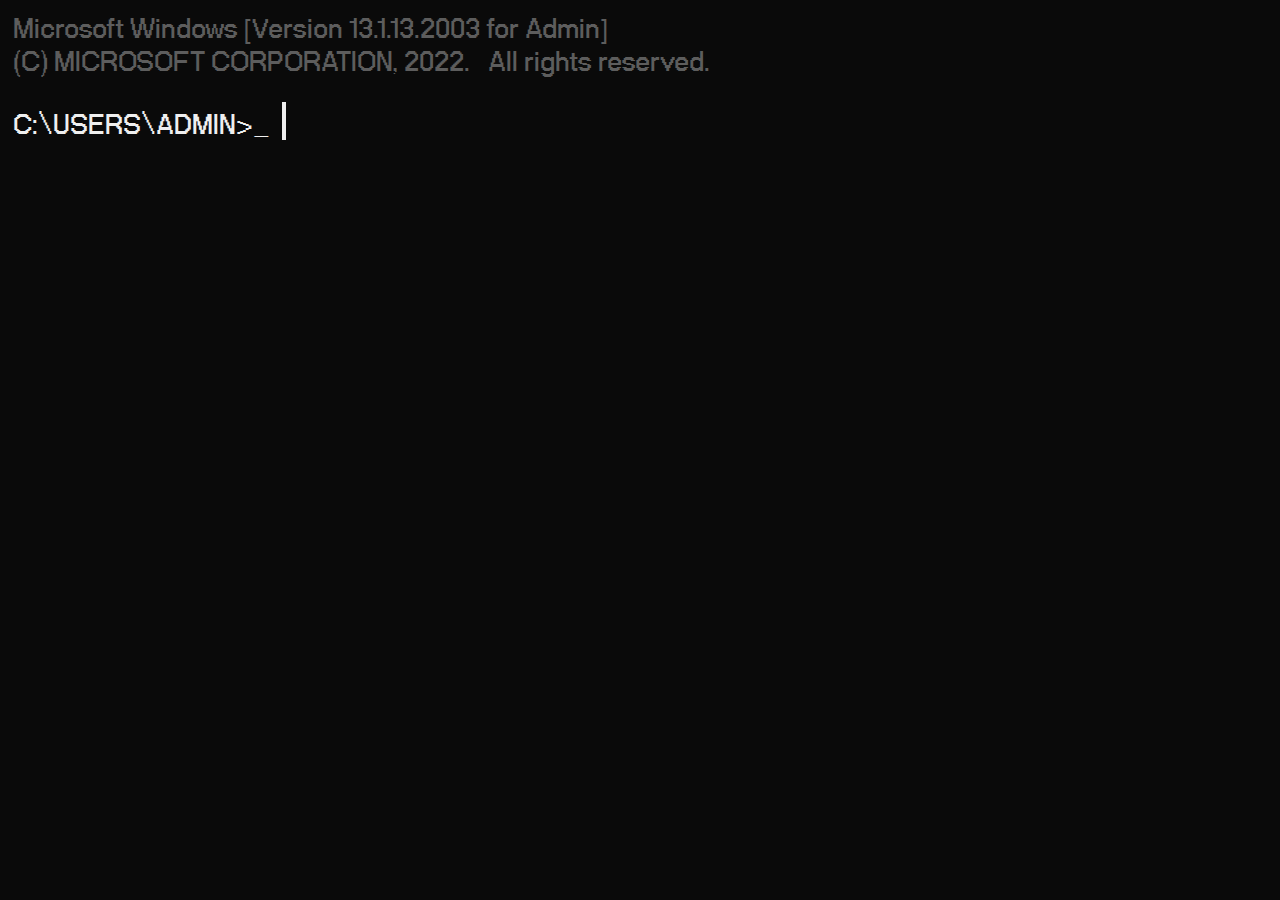
<file: index.html>
<!DOCTYPE html>
<html lang="en">
<head>
    <meta charset="UTF-8">
    <link rel="stylesheet" href="css/style.css">
    <link rel="stylesheet" href="css/responsive.css">
    <title>animated</title>
    <link rel="icon" type="image/x-icon" href="img/favicon.ico">
    <link rel="icon" type="image/svg+xml" href="img/favicon.svg">
    <meta http-equiv="X-UA-Compatible" content="IE=edge">
    <meta name="viewport" content="initial-scale=1.0, maximum-scale=1.0, user-scalable=no">
    <meta property="og:type" content="article">
    <meta property="og:url" content="{https://bozzhik.github.io/animated/index.html}">
    <meta property="og:title" content="animated">
    <meta property="og:description" content="animated poster of юзб.фарм">
    <meta property="og:image" content="img/index.jpg">
    <meta name="twitter:card" content="summary">
<body>
<div class="container">
    <div class="sistem-line">
        <h1 class="text-console">Microsoft Windows [Version 13.1.13.2003 for Admin]</h1>
        <h1 class="text-console">(C) MICROSOFT CORPORATION, 2022.&nbsp;&nbsp;&nbsp;All rights reserved.</h1>
        <h1 class="text">C:\USERS\ADMIN>_</h1><h1 class="text-hide">C:\USERS\ADMIN>_</h1>
    </div>
    <div class="login">
        <div class="window">
            <div class="space">
                <svg class="cross" viewBox="0 0 30 30" fill="none" xmlns="http://www.w3.org/2000/svg"><path class="cross-dye" fill-rule="evenodd" clip-rule="evenodd" d="M30.0001 0H24.0029V5.99725H30.0001V0ZM24.0023 5.99725H18.0051V11.9945H24.0023V5.99725ZM11.994 18.0054H5.99683V24.0027H11.994V18.0054ZM0 24.0027H5.9973V29.9999H0V24.0027ZM5.9973 5.99725L11.994 5.99725V11.9945H5.99683V5.99725L0 5.99725V0H5.9973V5.99725ZM17.9918 11.9945H11.9946V17.9917H17.9918V11.9945ZM18.0051 18.0054H24.0023V24.0027H18.0051V18.0054ZM30.0001 24.0027H24.0029V29.9999H30.0001V24.0027Z" fill="#131313"/></svg>
                <div class="form">
                <form action="admin.html">
                      <input type="text" id="name" name="user_name" placeholder="admin" autocomplete="off" required>
                      <div></div>
                      <input id="userPassword" type="password" autocomplete="off" required>
                      <div></div>
                      <button class="button-login" type="submit">Sign in</button>
                </form>
                </div>
            </div>
            <svg class="box" viewBox="0 0 497 400" fill="none" xmlns="http://www.w3.org/2000/svg"><rect width="497" height="400" fill="#ECEBEC"/><rect x="10" y="50" width="477" height="340" fill="#131313"/></svg>
        </div>
    </div>
</div>
</body>
</html>
</file>
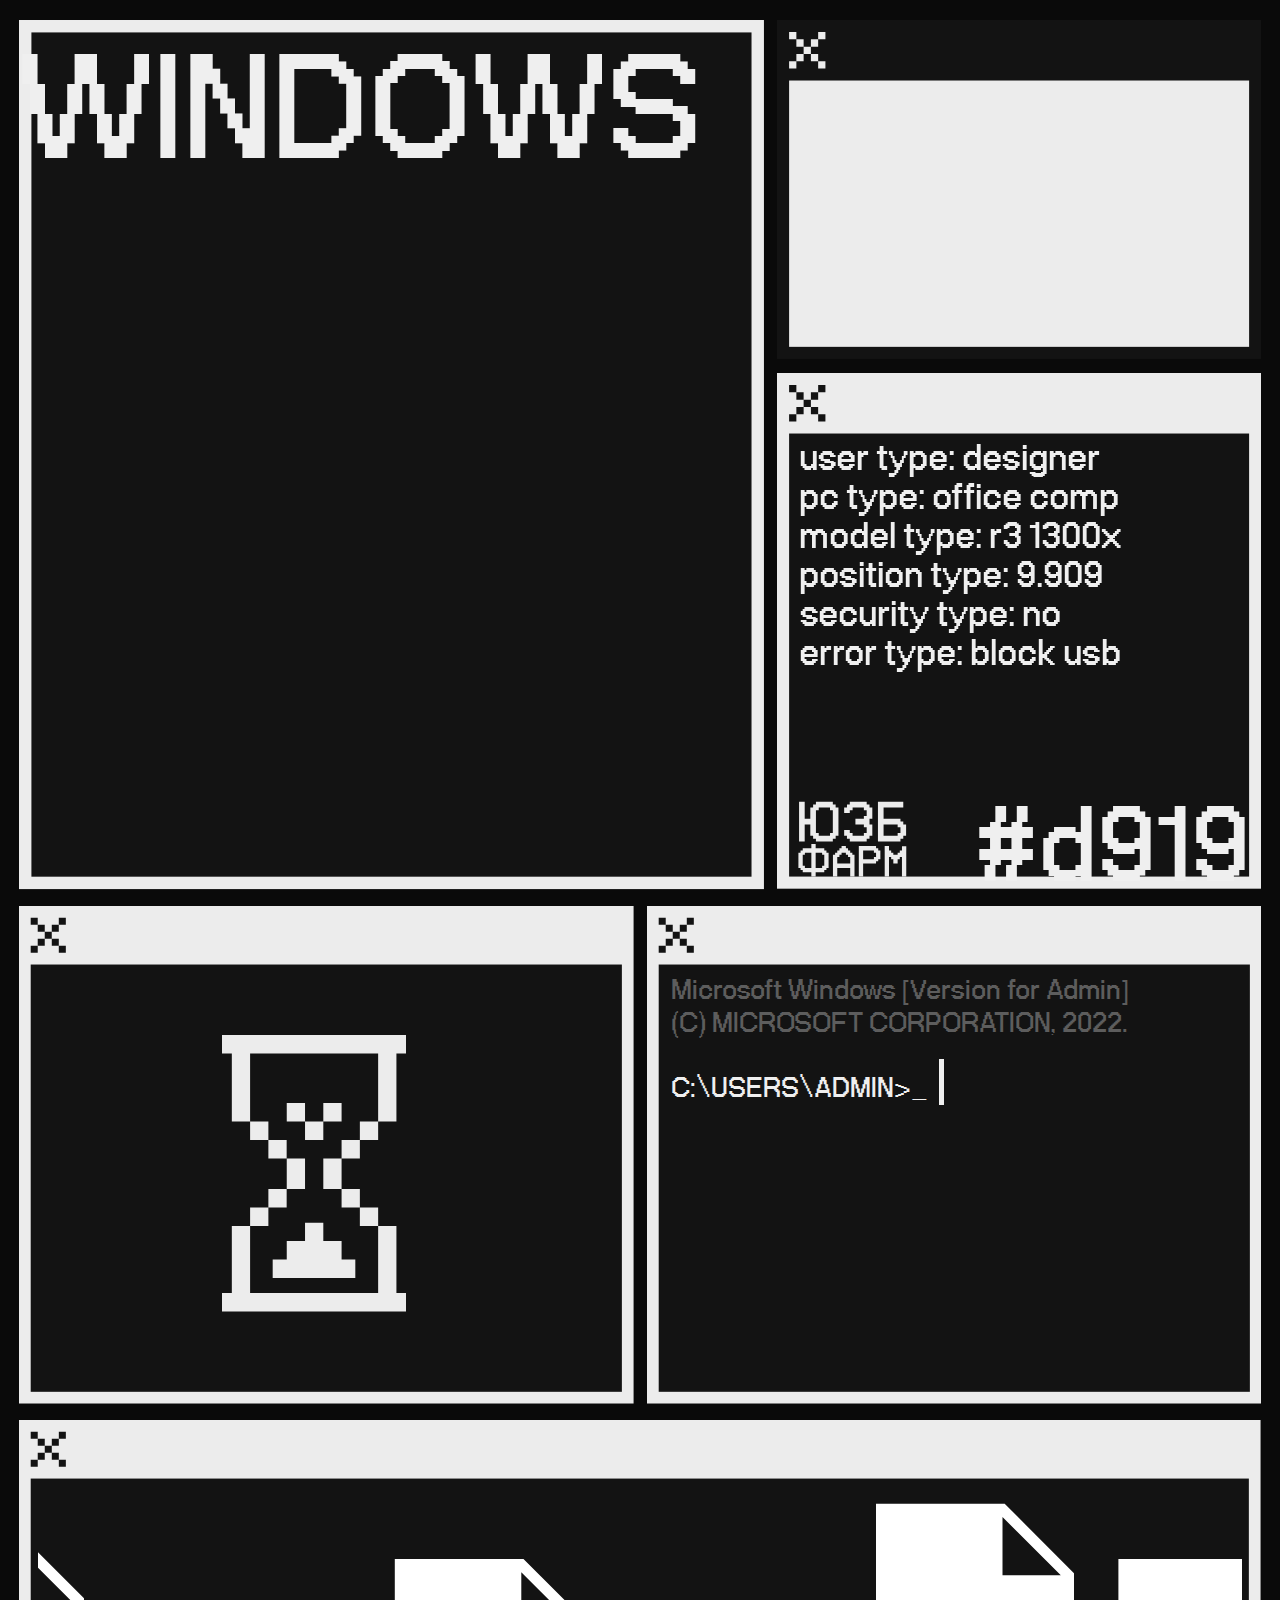
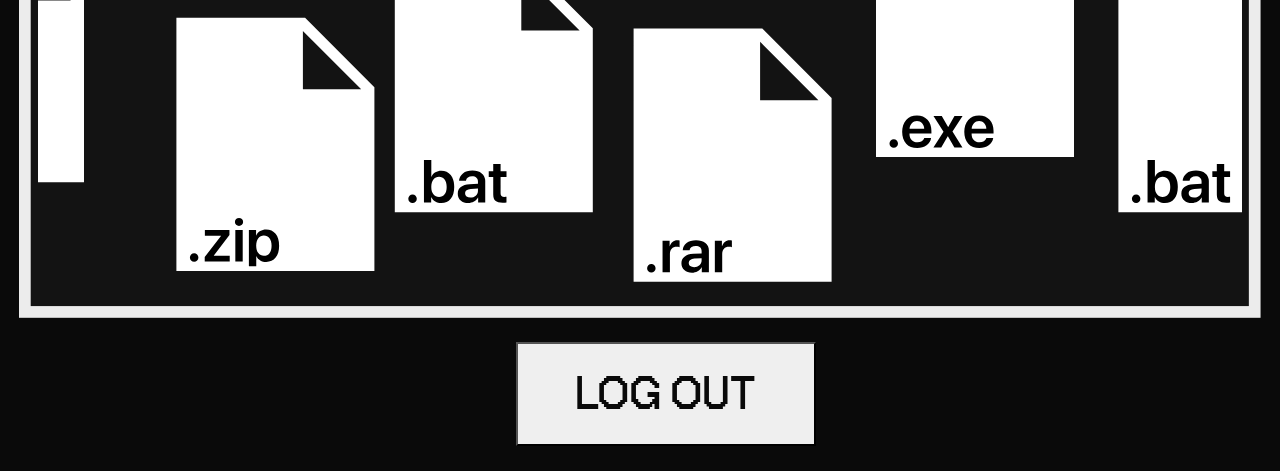
<file: admin.html>
<!DOCTYPE html>
<html lang="en">
<head>
    <meta charset="UTF-8">
    <link rel="stylesheet" href="css/style.css">
    <link rel="stylesheet" href="css/responsive-admin.css">
    <title>admin</title>
    <link rel="icon" type="image/x-icon" href="img/favicon.ico">
    <link rel="icon" type="image/svg+xml" href="img/favicon.svg">
    <link rel="prefetch prerender" href="img/logo1.svg">
    <link rel="prefetch prerender" href="img/logo3.svg">
    <link rel="prefetch prerender" href="img/logo4.svg">
    <link rel="prefetch prerender" href="img/logo5.svg">
    <link rel="prefetch prerender" href="img/logo6.svg">
    <link rel="prefetch prerender" href="img/logo7.svg">
    <link rel="prefetch prerender" href="img/logo8.svg">
    <link rel="prefetch prerender" href="img/logo9.svg">
    <link rel="prefetch prerender" href="img/logo10.svg">
    <link rel="prefetch prerender" href="img/logo11.svg">
    <meta http-equiv="X-UA-Compatible" content="IE=edge">
    <meta name="viewport" content="initial-scale=1.0, maximum-scale=1.0, user-scalable=no">
    <meta property="og:type" content="div">
    <meta property="og:url" content="{https://bozzhik.github.io/admin.html}">
    <meta property="og:title" content="admin">
    <meta property="og:description" content="animated poster of юзб.фарм">
    <meta property="og:image" content="img/animated.jpg">
    <meta name="twitter:card" content="summary">
<body>
<div class="container">
    <div class="workspace">
    <div class="block-grid">
            <div class="wait">
                <div class="wait-anim"><h2 class="windows-text">WINDOWS</h2></div>
                <div class="wait-svg"><svg viewBox="0 0 600 700" fill="none" xmlns="http://www.w3.org/2000/svg"><rect width="600" height="700" fill="#ECECEC"/><rect x="10" y="10" width="580" height="680" fill="#131313"/></svg></div>
            </div>
            <div class="logo">
                <div class="logo-anim"><div class="usb-logo"></div></div>
                <div class="logo-svg"><svg viewBox="0 0 400 280" fill="none" xmlns="http://www.w3.org/2000/svg"><rect width="400" height="280" fill="#131313"/><rect x="10" y="50" width="380" height="220" fill="#ECECEC"/><path fill-rule="evenodd" clip-rule="evenodd" d="M40.0001 10H34.0029V15.9973H40.0001V10ZM34.0023 15.9973H28.0051V21.9945H34.0023V15.9973ZM21.994 28.0054H15.9968V34.0027H21.994V28.0054ZM10 34.0027H15.9973V39.9999H10V34.0027ZM15.9973 15.9973L21.994 15.9973V21.9945H15.9968V15.9973L10 15.9973V10H15.9973V15.9973ZM27.9918 21.9945H21.9946V27.9917H27.9918V21.9945ZM28.0051 28.0054H34.0023V34.0027H28.0051V28.0054ZM40.0001 34.0027H34.0029V39.9999H40.0001V34.0027Z" fill="#ECECEC"/></svg></div>
            </div>
            <div class="info">
                <div class="info-anim">
                        <div class="info-grid">
                    <div class="item-text"><h3 class="user-text">user type: designer<br>pc type: office comp<br>model type: r3 1300x<br>position type: 9.909<br>security type: no<br>error type: block usb</h3></div>
                    <div class="item-img"><img class="user-logo" src="img/logo.svg" alt="logo-usbpharm"></div>
                    <div class="item-id"><h3 class="user-id">#d919</h3></div>
                        </div>
                </div>
                <div class="info-svg"><svg viewBox="0 0 400 426" fill="none" xmlns="http://www.w3.org/2000/svg"><rect width="400" height="426" fill="#ECECEC"/><rect x="10" y="50" width="380" height="366" fill="#131313"/><path fill-rule="evenodd" clip-rule="evenodd" d="M40.0001 10H34.0029V15.9973H40.0001V10ZM34.0023 15.9973H28.0051V21.9945H34.0023V15.9973ZM21.994 28.0054H15.9968V34.0027H21.994V28.0054ZM10 34.0027H15.9973V39.9999H10V34.0027ZM15.9973 15.9973L21.994 15.9973V21.9945H15.9968V15.9973L10 15.9973V10H15.9973V15.9973ZM27.9918 21.9945H21.9946V27.9917H27.9918V21.9945ZM28.0051 28.0054H34.0023V34.0027H28.0051V28.0054ZM40.0001 34.0027H34.0029V39.9999H40.0001V34.0027Z" fill="#131313"/></svg></div>
            </div>
            
    </div>
    <div class="block-grid2">
        <div class="console">
            <div class="console-anim">
        <div class="console-line">
            <h1 class="console-text">Microsoft Windows [Version for Admin]</h1>
            <h1 class="console-text">(C) MICROSOFT CORPORATION, 2022.</h1>
            <h1 class="text-line">C:\USERS\ADMIN>_</h1><h1 class="text-line-hide">C:\USERS\ADMIN>_</h1>
        </div>
            </div>
            <div class="console-svg"><svg viewBox="0 0 525 425" fill="none" xmlns="http://www.w3.org/2000/svg"><rect class="" width="525" height="425" fill="#ECECEC"/><rect x="10" y="50" width="505" height="365" fill="#131313"/><path fill-rule="evenodd" clip-rule="evenodd" d="M40.0001 10H34.0029V15.9973H40.0001V10ZM34.0023 15.9973H28.0051V21.9945H34.0023V15.9973ZM21.994 28.0054H15.9968V34.0027H21.994V28.0054ZM10 34.0027H15.9973V39.9999H10V34.0027ZM15.9973 15.9973L21.994 15.9973V21.9945H15.9968V15.9973L10 15.9973V10H15.9973V15.9973ZM27.9918 21.9945H21.9946V27.9917H27.9918V21.9945ZM28.0051 28.0054H34.0023V34.0027H28.0051V28.0054ZM40.0001 34.0027H34.0029V39.9999H40.0001V34.0027Z" fill="#131313"/></svg></div>
        </div>
        <div class="log">
            <div class="log-anim"><div class="log-item"><svg viewBox="0 0 200 300" xmlns="http://www.w3.org/2000/svg"><path d="M23.169 10.0005L20.5747 83.8847L30.4915 93.8857L50.32 113.89L70.2547 133.999L80.1715 154.507L70.2547 167.122L30.4915 207.129L20.5747 281.013L34.6256 289.999H181.256L176.781 213.559L169.405 207.129L129.745 167.122L119.829 138.856L129.745 133.892L169.405 93.8857L179.319 10.0005H23.169Z" class="cross-back"/><path fill-rule="evenodd" clip-rule="evenodd" d="M70.2544 73.884H90.0829V93.8861H70.2544V73.884ZM109.914 73.884H129.743V93.8861H109.914V113.888H90.0859V93.8857H109.914V73.884ZM70.2549 223.56H129.743V243.562H70.2549V223.56ZM144.64 243.565H54.9922V263.567H144.64V243.565ZM90.0859 203.558H109.914V223.56H90.0859V203.558Z" class="cross-items"/><path fill-rule="evenodd" clip-rule="evenodd" d="M200 0V20.0021H189.233V93.8859H169.405V20.0021H30.4882V93.8859H10.6597V20.0021H0.000473022V0H200ZM200 279.998V300H-1.52588e-05V279.998H10.6597V207.129H30.4882V279.998H169.405V207.129H189.233V279.998H200ZM50.3202 93.8857H30.4917V113.888H50.3202V93.8857ZM149.574 93.8857H169.402V113.888H149.574V93.8857ZM149.574 113.89H129.745V133.892H149.574V113.89ZM50.3203 113.89H70.1488V133.892H50.3203V113.89ZM50.3202 187.127H30.4917V207.129H50.3202V187.127ZM149.574 187.127H169.402V207.129H149.574V187.127ZM149.574 167.122H129.745V187.124H149.574V167.122ZM50.3203 167.122H70.1488V187.124H50.3203V167.122ZM90.0834 134H70.2549V167.125H90.0834V134ZM109.914 133.892H129.743V167.125H109.914V133.892Z" class="cross-border"/></svg></div></div>
            <div class="log-svg"><svg viewBox="0 0 525 425" xmlns="http://www.w3.org/2000/svg"><rect class="max-back" width="525" height="425" /><rect class="min-back" x="10" y="50" width="505" height="365" /><path class="log-cross" fill-rule="evenodd" clip-rule="evenodd" d="M40.0001 10H34.0029V15.9973H40.0001V10ZM34.0023 15.9973H28.0051V21.9945H34.0023V15.9973ZM21.994 28.0054H15.9968V34.0027H21.994V28.0054ZM10 34.0027H15.9973V39.9999H10V34.0027ZM15.9973 15.9973L21.994 15.9973V21.9945H15.9968V15.9973L10 15.9973V10H15.9973V15.9973ZM27.9918 21.9945H21.9946V27.9917H27.9918V21.9945ZM28.0051 28.0054H34.0023V34.0027H28.0051V28.0054ZM40.0001 34.0027H34.0029V39.9999H40.0001V34.0027Z" /></svg></div>
        </div>
    </div>

    <div class="block-grid3">
            <div class="terminal">
        <div class="terminal-anim">
            <div class="items-move">
                <svg class="items" width="3080" height="350" viewBox="0 0 3080 350" fill="none" xmlns="http://www.w3.org/2000/svg">
                    <path class="exe-item" d="M107.243 25H0V236H165V82.8028L107.243 25ZM105.417 84.6304V36.0015L154.007 84.6304H105.417Z" fill="white"/>
                    <path d="M14.8033 228.271C13.8009 228.271 12.9546 227.934 12.2644 227.261C11.5907 226.57 11.2538 225.724 11.2538 224.722C11.2538 223.736 11.5907 222.897 12.2644 222.207C12.9546 221.517 13.8009 221.172 14.8033 221.172C15.7893 221.172 16.6192 221.517 17.293 222.207C17.9832 222.897 18.3283 223.736 18.3283 224.722C18.3283 225.724 17.9832 226.57 17.293 227.261C16.6192 227.934 15.7893 228.271 14.8033 228.271ZM34.1534 206.086C32.4444 206.086 31.0147 206.678 29.8644 207.861C28.7305 209.028 28.0978 210.532 27.9663 212.372H40.168C40.1022 210.515 39.5189 209.003 38.4178 207.836C37.3168 206.67 35.8953 206.086 34.1534 206.086ZM40.1926 220.186H45.936C45.5416 222.667 44.2845 224.68 42.1646 226.225C40.0447 227.754 37.4483 228.518 34.3753 228.518C30.4642 228.518 27.3912 227.318 25.1563 224.919C22.9213 222.503 21.8039 219.208 21.8039 215.034C21.8039 210.893 22.9131 207.574 25.1316 205.076C27.3665 202.578 30.3656 201.329 34.1288 201.329C37.8262 201.329 40.7596 202.52 42.9287 204.903C45.0979 207.27 46.1825 210.441 46.1825 214.418V216.415H27.917V216.784C27.917 218.888 28.5086 220.58 29.6918 221.862C30.8914 223.144 32.4937 223.785 34.4985 223.785C35.9118 223.785 37.1278 223.464 38.1467 222.824C39.182 222.166 39.864 221.287 40.1926 220.186ZM59.9125 218.633H59.7892L54.3662 228H47.8341L56.2643 214.96L47.908 201.871H54.8099L60.085 211.041H60.2082L65.4094 201.871H72.1387L63.7332 214.788L72.0401 228H65.3354L59.9125 218.633ZM85.918 206.086C84.2089 206.086 82.7792 206.678 81.6289 207.861C80.495 209.028 79.8623 210.532 79.7309 212.372H91.9325C91.8668 210.515 91.2834 209.003 90.1824 207.836C89.0814 206.67 87.6599 206.086 85.918 206.086ZM91.9572 220.186H97.7006C97.3062 222.667 96.049 224.68 93.9292 226.225C91.8093 227.754 89.2128 228.518 86.1398 228.518C82.2287 228.518 79.1557 227.318 76.9208 224.919C74.6859 222.503 73.5684 219.208 73.5684 215.034C73.5684 210.893 74.6777 207.574 76.8961 205.076C79.1311 202.578 82.1301 201.329 85.8933 201.329C89.5908 201.329 92.5241 202.52 94.6933 204.903C96.8625 207.27 97.9471 210.441 97.9471 214.418V216.415H79.6816V216.784C79.6816 218.888 80.2732 220.58 81.4564 221.862C82.656 223.144 84.2582 223.785 86.2631 223.785C87.6763 223.785 88.8924 223.464 89.9112 222.824C90.9465 222.166 91.6285 221.287 91.9572 220.186Z" fill="black"/>
                    <path class="sys-item" d="M349.243 99H242V310H407V156.803L349.243 99ZM347.417 158.63V110.002L396.007 158.63H347.417Z" fill="white"/>
                    <path d="M256.803 302.271C255.801 302.271 254.955 301.934 254.265 301.26C253.591 300.57 253.254 299.724 253.254 298.721C253.254 297.735 253.591 296.897 254.265 296.207C254.955 295.517 255.801 295.172 256.803 295.172C257.789 295.172 258.619 295.517 259.293 296.207C259.983 296.897 260.328 297.735 260.328 298.721C260.328 299.724 259.983 300.57 259.293 301.26C258.619 301.934 257.789 302.271 256.803 302.271Z" fill="black"/>
                    <path d="M265.603 302V298.278L279.136 280.752V280.653H265.727V275.871H286.211V279.914L273.22 297.095V297.218H286.433V302H265.603Z" fill="black"/>
                    <path d="M291.116 302V275.871H297.254V302H291.116ZM296.588 271.483C295.931 272.124 295.126 272.445 294.173 272.445C293.219 272.445 292.414 272.124 291.757 271.483C291.1 270.826 290.771 270.037 290.771 269.117C290.771 268.18 291.1 267.392 291.757 266.751C292.414 266.093 293.219 265.765 294.173 265.765C295.126 265.765 295.931 266.093 296.588 266.751C297.262 267.392 297.599 268.18 297.599 269.117C297.599 270.037 297.262 270.826 296.588 271.483Z" fill="black"/>
                    <path d="M316.752 275.427C320.071 275.427 322.709 276.635 324.664 279.051C326.62 281.467 327.598 284.761 327.598 288.935C327.598 293.093 326.628 296.38 324.689 298.795C322.75 301.211 320.137 302.419 316.85 302.419C314.977 302.419 313.325 302 311.896 301.162C310.466 300.307 309.39 299.14 308.667 297.661H308.543V306H302.406V275.871H308.395V280.382H308.519C309.275 278.837 310.367 277.629 311.797 276.758C313.227 275.871 314.878 275.427 316.752 275.427ZM314.878 297.39C316.867 297.39 318.436 296.634 319.586 295.123C320.737 293.594 321.312 291.532 321.312 288.935C321.312 286.355 320.729 284.301 319.562 282.773C318.412 281.245 316.85 280.481 314.878 280.481C312.972 280.481 311.436 281.253 310.269 282.798C309.102 284.342 308.511 286.388 308.494 288.935C308.511 291.499 309.102 293.553 310.269 295.098C311.436 296.626 312.972 297.39 314.878 297.39Z" fill="black"/>
                    <path class="icon-item" d="M531.243 50H424V261H589V107.803L531.243 50ZM529.417 109.63V61.0015L578.007 109.63H529.417Z" fill="white"/>
                    <path d="M438.803 253.271C437.801 253.271 436.955 252.934 436.264 252.261C435.591 251.57 435.254 250.724 435.254 249.722C435.254 248.736 435.591 247.897 436.264 247.207C436.955 246.517 437.801 246.172 438.803 246.172C439.789 246.172 440.619 246.517 441.293 247.207C441.983 247.897 442.328 248.736 442.328 249.722C442.328 250.724 441.983 251.57 441.293 252.261C440.619 252.934 439.789 253.271 438.803 253.271ZM462.738 253.419C460.848 253.419 459.18 252.992 457.734 252.137C456.305 251.283 455.204 250.083 454.431 248.538H454.308V253H448.294V217.43H454.431V231.357H454.579C455.319 229.813 456.403 228.605 457.833 227.734C459.263 226.863 460.898 226.428 462.738 226.428C466.041 226.428 468.662 227.644 470.602 230.076C472.541 232.491 473.51 235.778 473.51 239.936C473.51 244.11 472.541 247.404 470.602 249.82C468.679 252.219 466.058 253.419 462.738 253.419ZM460.84 231.481C458.934 231.481 457.381 232.261 456.181 233.822C454.998 235.367 454.407 237.405 454.407 239.936C454.407 242.483 454.998 244.529 456.181 246.073C457.381 247.618 458.934 248.39 460.84 248.39C462.812 248.39 464.365 247.635 465.499 246.123C466.649 244.594 467.225 242.532 467.225 239.936C467.225 237.339 466.649 235.285 465.499 233.773C464.349 232.245 462.796 231.481 460.84 231.481ZM487.043 248.785C488.801 248.785 490.28 248.267 491.48 247.232C492.696 246.18 493.304 244.874 493.304 243.313V241.316L487.265 241.686C485.786 241.784 484.636 242.154 483.814 242.795C483.009 243.419 482.606 244.249 482.606 245.285C482.606 246.353 483.009 247.207 483.814 247.848C484.636 248.473 485.712 248.785 487.043 248.785ZM485.194 253.419C482.647 253.419 480.552 252.688 478.909 251.225C477.282 249.763 476.468 247.865 476.468 245.531C476.468 243.214 477.323 241.382 479.032 240.034C480.757 238.687 483.214 237.914 486.402 237.717L493.304 237.323V235.449C493.304 234.085 492.869 233.025 491.998 232.27C491.143 231.514 489.952 231.136 488.423 231.136C486.994 231.136 485.827 231.456 484.923 232.097C484.019 232.738 483.469 233.609 483.272 234.71H477.577C477.709 232.228 478.769 230.215 480.757 228.671C482.762 227.11 485.4 226.329 488.67 226.329C491.907 226.329 494.495 227.118 496.435 228.695C498.39 230.273 499.368 232.376 499.368 235.006V253H493.452V248.834H493.329C492.589 250.231 491.472 251.348 489.976 252.187C488.481 253.008 486.887 253.419 485.194 253.419ZM506.023 220.758H512.161V226.871H517.091V231.604H512.161V245.186C512.161 246.254 512.416 247.043 512.925 247.552C513.435 248.062 514.232 248.317 515.316 248.317C516.039 248.317 516.623 248.275 517.066 248.193V252.877C516.327 253.041 515.267 253.123 513.887 253.123C511.06 253.123 509.039 252.581 507.823 251.496C506.623 250.412 506.023 248.596 506.023 246.049V231.604H502.277V226.871H506.023V220.758Z" fill="black"/>
                    <path class="sys-item" d="M730.243 108H623V319H788V165.803L730.243 108ZM728.417 167.63V119.002L777.007 167.63H728.417Z" fill="white"/>
                    <path d="M637.803 311.271C636.801 311.271 635.955 310.934 635.264 310.261C634.591 309.57 634.254 308.724 634.254 307.722C634.254 306.736 634.591 305.897 635.264 305.207C635.955 304.517 636.801 304.172 637.803 304.172C638.789 304.172 639.619 304.517 640.293 305.207C640.983 305.897 641.328 306.736 641.328 307.722C641.328 308.724 640.983 309.57 640.293 310.261C639.619 310.934 638.789 311.271 637.803 311.271ZM647.121 311V284.871H653.012V289.431H653.136C653.579 287.837 654.343 286.605 655.428 285.734C656.529 284.863 657.852 284.428 659.397 284.428C659.939 284.428 660.58 284.51 661.319 284.674V290.22C660.711 289.99 659.881 289.875 658.83 289.875C657.088 289.875 655.724 290.401 654.738 291.453C653.752 292.504 653.259 293.951 653.259 295.791V311H647.121ZM673.422 306.785C675.181 306.785 676.66 306.267 677.859 305.232C679.075 304.18 679.683 302.874 679.683 301.313V299.316L673.644 299.686C672.165 299.784 671.015 300.154 670.193 300.795C669.388 301.419 668.985 302.249 668.985 303.285C668.985 304.353 669.388 305.207 670.193 305.848C671.015 306.473 672.091 306.785 673.422 306.785ZM671.574 311.419C669.026 311.419 666.931 310.688 665.288 309.225C663.661 307.763 662.848 305.865 662.848 303.531C662.848 301.214 663.702 299.382 665.411 298.034C667.137 296.687 669.593 295.914 672.781 295.717L679.683 295.323V293.449C679.683 292.085 679.248 291.025 678.377 290.27C677.522 289.514 676.331 289.136 674.803 289.136C673.373 289.136 672.206 289.456 671.302 290.097C670.399 290.738 669.848 291.609 669.651 292.71H663.957C664.088 290.228 665.148 288.215 667.137 286.671C669.141 285.11 671.779 284.329 675.049 284.329C678.287 284.329 680.875 285.118 682.814 286.695C684.769 288.273 685.747 290.376 685.747 293.006V311H679.831V306.834H679.708C678.968 308.231 677.851 309.348 676.356 310.187C674.86 311.008 673.266 311.419 671.574 311.419ZM690.702 311V284.871H696.593V289.431H696.716C697.16 287.837 697.924 286.605 699.009 285.734C700.11 284.863 701.433 284.428 702.977 284.428C703.52 284.428 704.161 284.51 704.9 284.674V290.22C704.292 289.99 703.462 289.875 702.41 289.875C700.669 289.875 699.305 290.401 698.319 291.453C697.333 292.504 696.84 293.951 696.84 295.791V311H690.702Z" fill="black"/>
                    <path class="exe-item" d="M932.243 4H825V215H990V61.8028L932.243 4ZM930.417 63.6304V15.0015L979.007 63.6304H930.417Z" fill="white"/>
                    <path d="M839.803 207.271C838.801 207.271 837.955 206.934 837.264 206.261C836.591 205.57 836.254 204.724 836.254 203.722C836.254 202.736 836.591 201.897 837.264 201.207C837.955 200.517 838.801 200.172 839.803 200.172C840.789 200.172 841.619 200.517 842.293 201.207C842.983 201.897 843.328 202.736 843.328 203.722C843.328 204.724 842.983 205.57 842.293 206.261C841.619 206.934 840.789 207.271 839.803 207.271ZM859.153 185.086C857.444 185.086 856.015 185.678 854.864 186.861C853.73 188.028 853.098 189.532 852.966 191.372H865.168C865.102 189.515 864.519 188.003 863.418 186.836C862.317 185.67 860.895 185.086 859.153 185.086ZM865.193 199.186H870.936C870.542 201.667 869.284 203.68 867.165 205.225C865.045 206.754 862.448 207.518 859.375 207.518C855.464 207.518 852.391 206.318 850.156 203.919C847.921 201.503 846.804 198.208 846.804 194.034C846.804 189.893 847.913 186.574 850.132 184.076C852.367 181.578 855.366 180.329 859.129 180.329C862.826 180.329 865.76 181.52 867.929 183.903C870.098 186.27 871.183 189.441 871.183 193.418V195.415H852.917V195.784C852.917 197.888 853.509 199.58 854.692 200.862C855.891 202.144 857.494 202.785 859.499 202.785C860.912 202.785 862.128 202.464 863.147 201.824C864.182 201.166 864.864 200.287 865.193 199.186ZM884.912 197.633H884.789L879.366 207H872.834L881.264 193.96L872.908 180.871H879.81L885.085 190.041H885.208L890.409 180.871H897.139L888.733 193.788L897.04 207H890.335L884.912 197.633ZM910.918 185.086C909.209 185.086 907.779 185.678 906.629 186.861C905.495 188.028 904.862 189.532 904.731 191.372H916.933C916.867 189.515 916.283 188.003 915.182 186.836C914.081 185.67 912.66 185.086 910.918 185.086ZM916.957 199.186H922.701C922.306 201.667 921.049 203.68 918.929 205.225C916.809 206.754 914.213 207.518 911.14 207.518C907.229 207.518 904.156 206.318 901.921 203.919C899.686 201.503 898.568 198.208 898.568 194.034C898.568 189.893 899.678 186.574 901.896 184.076C904.131 181.578 907.13 180.329 910.893 180.329C914.591 180.329 917.524 181.52 919.693 183.903C921.862 186.27 922.947 189.441 922.947 193.418V195.415H904.682V195.784C904.682 197.888 905.273 199.58 906.456 200.862C907.656 202.144 909.258 202.785 911.263 202.785C912.676 202.785 913.892 202.464 914.911 201.824C915.947 201.166 916.629 200.287 916.957 199.186Z" fill="black"/>
                    <path class="icon-item" d="M1134.24 50H1027V261H1192V107.803L1134.24 50ZM1132.42 109.63V61.0015L1181.01 109.63H1132.42Z" fill="white"/>
                    <path d="M1041.8 253.271C1040.8 253.271 1039.95 252.934 1039.26 252.261C1038.59 251.57 1038.25 250.724 1038.25 249.722C1038.25 248.736 1038.59 247.897 1039.26 247.207C1039.95 246.517 1040.8 246.172 1041.8 246.172C1042.79 246.172 1043.62 246.517 1044.29 247.207C1044.98 247.897 1045.33 248.736 1045.33 249.722C1045.33 250.724 1044.98 251.57 1044.29 252.261C1043.62 252.934 1042.79 253.271 1041.8 253.271ZM1065.74 253.419C1063.85 253.419 1062.18 252.992 1060.73 252.137C1059.3 251.283 1058.2 250.083 1057.43 248.538H1057.31V253H1051.29V217.43H1057.43V231.357H1057.58C1058.32 229.813 1059.4 228.605 1060.83 227.734C1062.26 226.863 1063.9 226.428 1065.74 226.428C1069.04 226.428 1071.66 227.644 1073.6 230.076C1075.54 232.491 1076.51 235.778 1076.51 239.936C1076.51 244.11 1075.54 247.404 1073.6 249.82C1071.68 252.219 1069.06 253.419 1065.74 253.419ZM1063.84 231.481C1061.93 231.481 1060.38 232.261 1059.18 233.822C1058 235.367 1057.41 237.405 1057.41 239.936C1057.41 242.483 1058 244.529 1059.18 246.073C1060.38 247.618 1061.93 248.39 1063.84 248.39C1065.81 248.39 1067.37 247.635 1068.5 246.123C1069.65 244.594 1070.22 242.532 1070.22 239.936C1070.22 237.339 1069.65 235.285 1068.5 233.773C1067.35 232.245 1065.8 231.481 1063.84 231.481ZM1090.04 248.785C1091.8 248.785 1093.28 248.267 1094.48 247.232C1095.7 246.18 1096.3 244.874 1096.3 243.313V241.316L1090.26 241.686C1088.79 241.784 1087.64 242.154 1086.81 242.795C1086.01 243.419 1085.61 244.249 1085.61 245.285C1085.61 246.353 1086.01 247.207 1086.81 247.848C1087.64 248.473 1088.71 248.785 1090.04 248.785ZM1088.19 253.419C1085.65 253.419 1083.55 252.688 1081.91 251.225C1080.28 249.763 1079.47 247.865 1079.47 245.531C1079.47 243.214 1080.32 241.382 1082.03 240.034C1083.76 238.687 1086.21 237.914 1089.4 237.717L1096.3 237.323V235.449C1096.3 234.085 1095.87 233.025 1095 232.27C1094.14 231.514 1092.95 231.136 1091.42 231.136C1089.99 231.136 1088.83 231.456 1087.92 232.097C1087.02 232.738 1086.47 233.609 1086.27 234.71H1080.58C1080.71 232.228 1081.77 230.215 1083.76 228.671C1085.76 227.11 1088.4 226.329 1091.67 226.329C1094.91 226.329 1097.5 227.118 1099.43 228.695C1101.39 230.273 1102.37 232.376 1102.37 235.006V253H1096.45V248.834H1096.33C1095.59 250.231 1094.47 251.348 1092.98 252.187C1091.48 253.008 1089.89 253.419 1088.19 253.419ZM1109.02 220.758H1115.16V226.871H1120.09V231.604H1115.16V245.186C1115.16 246.254 1115.42 247.043 1115.93 247.552C1116.43 248.062 1117.23 248.317 1118.32 248.317C1119.04 248.317 1119.62 248.275 1120.07 248.193V252.877C1119.33 253.041 1118.27 253.123 1116.89 253.123C1114.06 253.123 1112.04 252.581 1110.82 251.496C1109.62 250.412 1109.02 248.596 1109.02 246.049V231.604H1105.28V226.871H1109.02V220.758Z" fill="black"/>
                    <path class="sys-item" d="M1359.24 99H1252V310H1417V156.803L1359.24 99ZM1357.42 158.63V110.002L1406.01 158.63H1357.42Z" fill="white"/>
                    <path d="M1266.8 302.271C1265.8 302.271 1264.95 301.934 1264.26 301.26C1263.59 300.57 1263.25 299.724 1263.25 298.721C1263.25 297.735 1263.59 296.897 1264.26 296.207C1264.95 295.517 1265.8 295.172 1266.8 295.172C1267.79 295.172 1268.62 295.517 1269.29 296.207C1269.98 296.897 1270.33 297.735 1270.33 298.721C1270.33 299.724 1269.98 300.57 1269.29 301.26C1268.62 301.934 1267.79 302.271 1266.8 302.271Z" fill="black"/>
                    <path d="M1275.6 302V298.278L1289.14 280.752V280.653H1275.73V275.871H1296.21V279.914L1283.22 297.095V297.218H1296.43V302H1275.6Z" fill="black"/>
                    <path d="M1301.12 302V275.871H1307.25V302H1301.12ZM1306.59 271.483C1305.93 272.124 1305.13 272.445 1304.17 272.445C1303.22 272.445 1302.41 272.124 1301.76 271.483C1301.1 270.826 1300.77 270.037 1300.77 269.117C1300.77 268.18 1301.1 267.392 1301.76 266.751C1302.41 266.093 1303.22 265.765 1304.17 265.765C1305.13 265.765 1305.93 266.093 1306.59 266.751C1307.26 267.392 1307.6 268.18 1307.6 269.117C1307.6 270.037 1307.26 270.826 1306.59 271.483Z" fill="black"/>
                    <path d="M1326.75 275.427C1330.07 275.427 1332.71 276.635 1334.66 279.051C1336.62 281.467 1337.6 284.761 1337.6 288.935C1337.6 293.093 1336.63 296.38 1334.69 298.795C1332.75 301.211 1330.14 302.419 1326.85 302.419C1324.98 302.419 1323.33 302 1321.9 301.162C1320.47 300.307 1319.39 299.14 1318.67 297.661H1318.54V306H1312.41V275.871H1318.4V280.382H1318.52C1319.27 278.837 1320.37 277.629 1321.8 276.758C1323.23 275.871 1324.88 275.427 1326.75 275.427ZM1324.88 297.39C1326.87 297.39 1328.44 296.634 1329.59 295.123C1330.74 293.594 1331.31 291.532 1331.31 288.935C1331.31 286.355 1330.73 284.301 1329.56 282.773C1328.41 281.245 1326.85 280.481 1324.88 280.481C1322.97 280.481 1321.44 281.253 1320.27 282.798C1319.1 284.342 1318.51 286.388 1318.49 288.935C1318.51 291.499 1319.1 293.553 1320.27 295.098C1321.44 296.626 1322.97 297.39 1324.88 297.39Z" fill="black"/>
                    <path class="icon-item" d="M1541.24 131H1434V342H1599V188.803L1541.24 131ZM1539.42 190.63V142.002L1588.01 190.63H1539.42Z" fill="white"/>
                    <path d="M1448.8 334.271C1447.8 334.271 1446.95 333.934 1446.26 333.261C1445.59 332.57 1445.25 331.724 1445.25 330.722C1445.25 329.736 1445.59 328.897 1446.26 328.207C1446.95 327.517 1447.8 327.172 1448.8 327.172C1449.79 327.172 1450.62 327.517 1451.29 328.207C1451.98 328.897 1452.33 329.736 1452.33 330.722C1452.33 331.724 1451.98 332.57 1451.29 333.261C1450.62 333.934 1449.79 334.271 1448.8 334.271ZM1466.65 334.419C1463.35 334.419 1460.71 333.203 1458.74 330.771C1456.78 328.339 1455.8 325.052 1455.8 320.911C1455.8 316.786 1456.78 313.508 1458.74 311.076C1460.71 308.644 1463.35 307.428 1466.65 307.428C1468.49 307.428 1470.12 307.863 1471.53 308.734C1472.96 309.605 1474.03 310.78 1474.73 312.259H1474.88V298.43H1481.02V334H1475.01V329.538H1474.91C1474.18 331.034 1473.09 332.225 1471.63 333.113C1470.18 333.984 1468.52 334.419 1466.65 334.419ZM1468.5 312.481C1466.53 312.481 1464.97 313.245 1463.82 314.773C1462.66 316.285 1462.09 318.339 1462.09 320.936C1462.09 323.548 1462.66 325.611 1463.79 327.123C1464.94 328.635 1466.51 329.39 1468.5 329.39C1470.44 329.39 1471.99 328.626 1473.16 327.098C1474.32 325.57 1474.91 323.516 1474.91 320.936C1474.91 318.372 1474.32 316.326 1473.16 314.798C1471.99 313.253 1470.44 312.481 1468.5 312.481ZM1486.34 334V298.43H1492.48V334H1486.34ZM1497.88 334V298.43H1504.02V334H1497.88Z" fill="black"/>
                    <path class="sys-item" d="M1747.24 111H1640V322H1805V168.803L1747.24 111ZM1745.42 170.63V122.002L1794.01 170.63H1745.42Z" fill="white"/>
                    <path d="M1654.8 314.271C1653.8 314.271 1652.95 313.934 1652.26 313.261C1651.59 312.57 1651.25 311.724 1651.25 310.722C1651.25 309.736 1651.59 308.897 1652.26 308.207C1652.95 307.517 1653.8 307.172 1654.8 307.172C1655.79 307.172 1656.62 307.517 1657.29 308.207C1657.98 308.897 1658.33 309.736 1658.33 310.722C1658.33 311.724 1657.98 312.57 1657.29 313.261C1656.62 313.934 1655.79 314.271 1654.8 314.271ZM1663.5 281.758H1669.64V287.871H1674.57V292.604H1669.64V306.186C1669.64 307.254 1669.9 308.043 1670.41 308.552C1670.92 309.062 1671.71 309.317 1672.8 309.317C1673.52 309.317 1674.1 309.275 1674.55 309.193V313.877C1673.81 314.041 1672.75 314.123 1671.37 314.123C1668.54 314.123 1666.52 313.581 1665.3 312.496C1664.1 311.412 1663.5 309.596 1663.5 307.049V292.604H1659.76V287.871H1663.5V281.758ZM1688.97 304.633H1688.84L1683.42 314H1676.89L1685.32 300.96L1676.96 287.871H1683.87L1689.14 297.041H1689.26L1694.46 287.871H1701.19L1692.79 300.788L1701.1 314H1694.39L1688.97 304.633ZM1706.05 281.758H1712.19V287.871H1717.12V292.604H1712.19V306.186C1712.19 307.254 1712.44 308.043 1712.95 308.552C1713.46 309.062 1714.26 309.317 1715.34 309.317C1716.07 309.317 1716.65 309.275 1717.09 309.193V313.877C1716.35 314.041 1715.29 314.123 1713.91 314.123C1711.09 314.123 1709.07 313.581 1707.85 312.496C1706.65 311.412 1706.05 309.596 1706.05 307.049V292.604H1702.3V287.871H1706.05V281.758Z" fill="black"/>
                    <path class="icon-item" d="M1972.24 131H1865V342H2030V188.803L1972.24 131ZM1970.42 190.63V142.002L2019.01 190.63H1970.42Z" fill="white"/>
                    <path d="M1879.8 334.271C1878.8 334.271 1877.95 333.934 1877.26 333.261C1876.59 332.57 1876.25 331.724 1876.25 330.722C1876.25 329.736 1876.59 328.897 1877.26 328.207C1877.95 327.517 1878.8 327.172 1879.8 327.172C1880.79 327.172 1881.62 327.517 1882.29 328.207C1882.98 328.897 1883.33 329.736 1883.33 330.722C1883.33 331.724 1882.98 332.57 1882.29 333.261C1881.62 333.934 1880.79 334.271 1879.8 334.271ZM1897.65 334.419C1894.35 334.419 1891.71 333.203 1889.74 330.771C1887.78 328.339 1886.8 325.052 1886.8 320.911C1886.8 316.786 1887.78 313.508 1889.74 311.076C1891.71 308.644 1894.35 307.428 1897.65 307.428C1899.49 307.428 1901.12 307.863 1902.53 308.734C1903.96 309.605 1905.03 310.78 1905.73 312.259H1905.88V298.43H1912.02V334H1906.01V329.538H1905.91C1905.18 331.034 1904.09 332.225 1902.63 333.113C1901.18 333.984 1899.52 334.419 1897.65 334.419ZM1899.5 312.481C1897.53 312.481 1895.97 313.245 1894.82 314.773C1893.66 316.285 1893.09 318.339 1893.09 320.936C1893.09 323.548 1893.66 325.611 1894.79 327.123C1895.94 328.635 1897.51 329.39 1899.5 329.39C1901.44 329.39 1902.99 328.626 1904.16 327.098C1905.32 325.57 1905.91 323.516 1905.91 320.936C1905.91 318.372 1905.32 316.326 1904.16 314.798C1902.99 313.253 1901.44 312.481 1899.5 312.481ZM1917.34 334V298.43H1923.48V334H1917.34ZM1928.88 334V298.43H1935.02V334H1928.88Z" fill="black"/>
                    <path class="exe-item" d="M2145.24 57H2038V268H2203V114.803L2145.24 57ZM2143.42 116.63V68.0015L2192.01 116.63H2143.42Z" fill="white"/>
                    <path d="M2052.8 260.271C2051.8 260.271 2050.95 259.934 2050.26 259.261C2049.59 258.57 2049.25 257.724 2049.25 256.722C2049.25 255.736 2049.59 254.897 2050.26 254.207C2050.95 253.517 2051.8 253.172 2052.8 253.172C2053.79 253.172 2054.62 253.517 2055.29 254.207C2055.98 254.897 2056.33 255.736 2056.33 256.722C2056.33 257.724 2055.98 258.57 2055.29 259.261C2054.62 259.934 2053.79 260.271 2052.8 260.271ZM2072.15 238.086C2070.44 238.086 2069.01 238.678 2067.86 239.861C2066.73 241.028 2066.1 242.532 2065.97 244.372H2078.17C2078.1 242.515 2077.52 241.003 2076.42 239.836C2075.32 238.67 2073.9 238.086 2072.15 238.086ZM2078.19 252.186H2083.94C2083.54 254.667 2082.28 256.68 2080.16 258.225C2078.04 259.754 2075.45 260.518 2072.38 260.518C2068.46 260.518 2065.39 259.318 2063.16 256.919C2060.92 254.503 2059.8 251.208 2059.8 247.034C2059.8 242.893 2060.91 239.574 2063.13 237.076C2065.37 234.578 2068.37 233.329 2072.13 233.329C2075.83 233.329 2078.76 234.52 2080.93 236.903C2083.1 239.27 2084.18 242.441 2084.18 246.418V248.415H2065.92V248.784C2065.92 250.888 2066.51 252.58 2067.69 253.862C2068.89 255.144 2070.49 255.785 2072.5 255.785C2073.91 255.785 2075.13 255.464 2076.15 254.824C2077.18 254.166 2077.86 253.287 2078.19 252.186ZM2097.91 250.633H2097.79L2092.37 260H2085.83L2094.26 246.96L2085.91 233.871H2092.81L2098.08 243.041H2098.21L2103.41 233.871H2110.14L2101.73 246.788L2110.04 260H2103.34L2097.91 250.633ZM2123.92 238.086C2122.21 238.086 2120.78 238.678 2119.63 239.861C2118.5 241.028 2117.86 242.532 2117.73 244.372H2129.93C2129.87 242.515 2129.28 241.003 2128.18 239.836C2127.08 238.67 2125.66 238.086 2123.92 238.086ZM2129.96 252.186H2135.7C2135.31 254.667 2134.05 256.68 2131.93 258.225C2129.81 259.754 2127.21 260.518 2124.14 260.518C2120.23 260.518 2117.16 259.318 2114.92 256.919C2112.69 254.503 2111.57 251.208 2111.57 247.034C2111.57 242.893 2112.68 239.574 2114.9 237.076C2117.13 234.578 2120.13 233.329 2123.89 233.329C2127.59 233.329 2130.52 234.52 2132.69 236.903C2134.86 239.27 2135.95 242.441 2135.95 246.418V248.415H2117.68V248.784C2117.68 250.888 2118.27 252.58 2119.46 253.862C2120.66 255.144 2122.26 255.785 2124.26 255.785C2125.68 255.785 2126.89 255.464 2127.91 254.824C2128.95 254.166 2129.63 253.287 2129.96 252.186Z" fill="black"/>
                    <path class="sys-item" d="M2370.24 111H2263V322H2428V168.803L2370.24 111ZM2368.42 170.63V122.002L2417.01 170.63H2368.42Z" fill="white"/>
                    <path d="M2277.8 314.271C2276.8 314.271 2275.95 313.934 2275.26 313.261C2274.59 312.57 2274.25 311.724 2274.25 310.722C2274.25 309.736 2274.59 308.897 2275.26 308.207C2275.95 307.517 2276.8 307.172 2277.8 307.172C2278.79 307.172 2279.62 307.517 2280.29 308.207C2280.98 308.897 2281.33 309.736 2281.33 310.722C2281.33 311.724 2280.98 312.57 2280.29 313.261C2279.62 313.934 2278.79 314.271 2277.8 314.271ZM2286.5 281.758H2292.64V287.871H2297.57V292.604H2292.64V306.186C2292.64 307.254 2292.9 308.043 2293.41 308.552C2293.92 309.062 2294.71 309.317 2295.8 309.317C2296.52 309.317 2297.1 309.275 2297.55 309.193V313.877C2296.81 314.041 2295.75 314.123 2294.37 314.123C2291.54 314.123 2289.52 313.581 2288.3 312.496C2287.1 311.412 2286.5 309.596 2286.5 307.049V292.604H2282.76V287.871H2286.5V281.758ZM2311.97 304.633H2311.84L2306.42 314H2299.89L2308.32 300.96L2299.96 287.871H2306.87L2312.14 297.041H2312.26L2317.46 287.871H2324.19L2315.79 300.788L2324.1 314H2317.39L2311.97 304.633ZM2329.05 281.758H2335.19V287.871H2340.12V292.604H2335.19V306.186C2335.19 307.254 2335.44 308.043 2335.95 308.552C2336.46 309.062 2337.26 309.317 2338.34 309.317C2339.07 309.317 2339.65 309.275 2340.09 309.193V313.877C2339.35 314.041 2338.29 314.123 2336.91 314.123C2334.09 314.123 2332.07 313.581 2330.85 312.496C2329.65 311.412 2329.05 309.596 2329.05 307.049V292.604H2325.3V287.871H2329.05V281.758Z" fill="black"/>
                    <path class="icon-item" d="M2631.24 50H2524V261H2689V107.803L2631.24 50ZM2629.42 109.63V61.0015L2678.01 109.63H2629.42Z" fill="white"/>
                    <path d="M2538.8 253.271C2537.8 253.271 2536.95 252.934 2536.26 252.261C2535.59 251.57 2535.25 250.724 2535.25 249.722C2535.25 248.736 2535.59 247.897 2536.26 247.207C2536.95 246.517 2537.8 246.172 2538.8 246.172C2539.79 246.172 2540.62 246.517 2541.29 247.207C2541.98 247.897 2542.33 248.736 2542.33 249.722C2542.33 250.724 2541.98 251.57 2541.29 252.261C2540.62 252.934 2539.79 253.271 2538.8 253.271ZM2562.74 253.419C2560.85 253.419 2559.18 252.992 2557.73 252.137C2556.3 251.283 2555.2 250.083 2554.43 248.538H2554.31V253H2548.29V217.43H2554.43V231.357H2554.58C2555.32 229.813 2556.4 228.605 2557.83 227.734C2559.26 226.863 2560.9 226.428 2562.74 226.428C2566.04 226.428 2568.66 227.644 2570.6 230.076C2572.54 232.491 2573.51 235.778 2573.51 239.936C2573.51 244.11 2572.54 247.404 2570.6 249.82C2568.68 252.219 2566.06 253.419 2562.74 253.419ZM2560.84 231.481C2558.93 231.481 2557.38 232.261 2556.18 233.822C2555 235.367 2554.41 237.405 2554.41 239.936C2554.41 242.483 2555 244.529 2556.18 246.073C2557.38 247.618 2558.93 248.39 2560.84 248.39C2562.81 248.39 2564.37 247.635 2565.5 246.123C2566.65 244.594 2567.22 242.532 2567.22 239.936C2567.22 237.339 2566.65 235.285 2565.5 233.773C2564.35 232.245 2562.8 231.481 2560.84 231.481ZM2587.04 248.785C2588.8 248.785 2590.28 248.267 2591.48 247.232C2592.7 246.18 2593.3 244.874 2593.3 243.313V241.316L2587.26 241.686C2585.79 241.784 2584.64 242.154 2583.81 242.795C2583.01 243.419 2582.61 244.249 2582.61 245.285C2582.61 246.353 2583.01 247.207 2583.81 247.848C2584.64 248.473 2585.71 248.785 2587.04 248.785ZM2585.19 253.419C2582.65 253.419 2580.55 252.688 2578.91 251.225C2577.28 249.763 2576.47 247.865 2576.47 245.531C2576.47 243.214 2577.32 241.382 2579.03 240.034C2580.76 238.687 2583.21 237.914 2586.4 237.717L2593.3 237.323V235.449C2593.3 234.085 2592.87 233.025 2592 232.27C2591.14 231.514 2589.95 231.136 2588.42 231.136C2586.99 231.136 2585.83 231.456 2584.92 232.097C2584.02 232.738 2583.47 233.609 2583.27 234.71H2577.58C2577.71 232.228 2578.77 230.215 2580.76 228.671C2582.76 227.11 2585.4 226.329 2588.67 226.329C2591.91 226.329 2594.5 227.118 2596.43 228.695C2598.39 230.273 2599.37 232.376 2599.37 235.006V253H2593.45V248.834H2593.33C2592.59 250.231 2591.47 251.348 2589.98 252.187C2588.48 253.008 2586.89 253.419 2585.19 253.419ZM2606.02 220.758H2612.16V226.871H2617.09V231.604H2612.16V245.186C2612.16 246.254 2612.42 247.043 2612.93 247.552C2613.43 248.062 2614.23 248.317 2615.32 248.317C2616.04 248.317 2616.62 248.275 2617.07 248.193V252.877C2616.33 253.041 2615.27 253.123 2613.89 253.123C2611.06 253.123 2609.04 252.581 2607.82 251.496C2606.62 250.412 2606.02 248.596 2606.02 246.049V231.604H2602.28V226.871H2606.02V220.758Z" fill="black"/>
                    <path class="sys-item" d="M2820.24 131H2713V342H2878V188.803L2820.24 131ZM2818.42 190.63V142.002L2867.01 190.63H2818.42Z" fill="white"/>
                    <path d="M2727.8 334.271C2726.8 334.271 2725.95 333.934 2725.26 333.26C2724.59 332.57 2724.25 331.724 2724.25 330.721C2724.25 329.735 2724.59 328.897 2725.26 328.207C2725.95 327.517 2726.8 327.172 2727.8 327.172C2728.79 327.172 2729.62 327.517 2730.29 328.207C2730.98 328.897 2731.33 329.735 2731.33 330.721C2731.33 331.724 2730.98 332.57 2730.29 333.26C2729.62 333.934 2728.79 334.271 2727.8 334.271Z" fill="black"/>
                    <path d="M2736.6 334V330.278L2750.14 312.752V312.653H2736.73V307.871H2757.21V311.914L2744.22 329.095V329.218H2757.43V334H2736.6Z" fill="black"/>
                    <path d="M2762.12 334V307.871H2768.25V334H2762.12ZM2767.59 303.483C2766.93 304.124 2766.13 304.445 2765.17 304.445C2764.22 304.445 2763.41 304.124 2762.76 303.483C2762.1 302.826 2761.77 302.037 2761.77 301.117C2761.77 300.18 2762.1 299.392 2762.76 298.751C2763.41 298.093 2764.22 297.765 2765.17 297.765C2766.13 297.765 2766.93 298.093 2767.59 298.751C2768.26 299.392 2768.6 300.18 2768.6 301.117C2768.6 302.037 2768.26 302.826 2767.59 303.483Z" fill="black"/>
                    <path d="M2787.75 307.427C2791.07 307.427 2793.71 308.635 2795.66 311.051C2797.62 313.467 2798.6 316.761 2798.6 320.935C2798.6 325.093 2797.63 328.38 2795.69 330.795C2793.75 333.211 2791.14 334.419 2787.85 334.419C2785.98 334.419 2784.33 334 2782.9 333.162C2781.47 332.307 2780.39 331.14 2779.67 329.661H2779.54V338H2773.41V307.871H2779.4V312.382H2779.52C2780.27 310.837 2781.37 309.629 2782.8 308.758C2784.23 307.871 2785.88 307.427 2787.75 307.427ZM2785.88 329.39C2787.87 329.39 2789.44 328.634 2790.59 327.123C2791.74 325.594 2792.31 323.532 2792.31 320.935C2792.31 318.355 2791.73 316.301 2790.56 314.773C2789.41 313.245 2787.85 312.481 2785.88 312.481C2783.97 312.481 2782.44 313.253 2781.27 314.798C2780.1 316.342 2779.51 318.388 2779.49 320.935C2779.51 323.499 2780.1 325.553 2781.27 327.098C2782.44 328.626 2783.97 329.39 2785.88 329.39Z" fill="black"/>
                    <path class="exe-item" d="M3022.24 4H2915V215H3080V61.8028L3022.24 4ZM3020.42 63.6304V15.0015L3069.01 63.6304H3020.42Z" fill="white"/>
                    <path d="M2929.8 207.271C2928.8 207.271 2927.95 206.934 2927.26 206.261C2926.59 205.57 2926.25 204.724 2926.25 203.722C2926.25 202.736 2926.59 201.897 2927.26 201.207C2927.95 200.517 2928.8 200.172 2929.8 200.172C2930.79 200.172 2931.62 200.517 2932.29 201.207C2932.98 201.897 2933.33 202.736 2933.33 203.722C2933.33 204.724 2932.98 205.57 2932.29 206.261C2931.62 206.934 2930.79 207.271 2929.8 207.271ZM2949.15 185.086C2947.44 185.086 2946.01 185.678 2944.86 186.861C2943.73 188.028 2943.1 189.532 2942.97 191.372H2955.17C2955.1 189.515 2954.52 188.003 2953.42 186.836C2952.32 185.67 2950.9 185.086 2949.15 185.086ZM2955.19 199.186H2960.94C2960.54 201.667 2959.28 203.68 2957.16 205.225C2955.04 206.754 2952.45 207.518 2949.38 207.518C2945.46 207.518 2942.39 206.318 2940.16 203.919C2937.92 201.503 2936.8 198.208 2936.8 194.034C2936.8 189.893 2937.91 186.574 2940.13 184.076C2942.37 181.578 2945.37 180.329 2949.13 180.329C2952.83 180.329 2955.76 181.52 2957.93 183.903C2960.1 186.27 2961.18 189.441 2961.18 193.418V195.415H2942.92V195.784C2942.92 197.888 2943.51 199.58 2944.69 200.862C2945.89 202.144 2947.49 202.785 2949.5 202.785C2950.91 202.785 2952.13 202.464 2953.15 201.824C2954.18 201.166 2954.86 200.287 2955.19 199.186ZM2974.91 197.633H2974.79L2969.37 207H2962.83L2971.26 193.96L2962.91 180.871H2969.81L2975.08 190.041H2975.21L2980.41 180.871H2987.14L2978.73 193.788L2987.04 207H2980.34L2974.91 197.633ZM3000.92 185.086C2999.21 185.086 2997.78 185.678 2996.63 186.861C2995.5 188.028 2994.86 189.532 2994.73 191.372H3006.93C3006.87 189.515 3006.28 188.003 3005.18 186.836C3004.08 185.67 3002.66 185.086 3000.92 185.086ZM3006.96 199.186H3012.7C3012.31 201.667 3011.05 203.68 3008.93 205.225C3006.81 206.754 3004.21 207.518 3001.14 207.518C2997.23 207.518 2994.16 206.318 2991.92 203.919C2989.69 201.503 2988.57 198.208 2988.57 194.034C2988.57 189.893 2989.68 186.574 2991.9 184.076C2994.13 181.578 2997.13 180.329 3000.89 180.329C3004.59 180.329 3007.52 181.52 3009.69 183.903C3011.86 186.27 3012.95 189.441 3012.95 193.418V195.415H2994.68V195.784C2994.68 197.888 2995.27 199.58 2996.46 200.862C2997.66 202.144 2999.26 202.785 3001.26 202.785C3002.68 202.785 3003.89 202.464 3004.91 201.824C3005.95 201.166 3006.63 200.287 3006.96 199.186Z" fill="black"/>
                    </svg>
                        
            </div>
        </div>
        <div class="terminal-svg"><svg viewBox="0 0 1060 425" fill="none" xmlns="http://www.w3.org/2000/svg"><rect width="1060" height="425" fill="#ECECEC"/><rect x="10" y="50" width="1040" height="365" fill="#131313"/><path fill-rule="evenodd" clip-rule="evenodd" d="M40.0001 10H34.0029V15.9973H40.0001V10ZM34.0023 15.9973H28.0051V21.9945H34.0023V15.9973ZM21.994 28.0054H15.9968V34.0027H21.994V28.0054ZM10 34.0027H15.9973V39.9999H10V34.0027ZM15.9973 15.9973L21.994 15.9973V21.9945H15.9968V15.9973L10 15.9973V10H15.9973V15.9973ZM27.9918 21.9945H21.9946V27.9917H27.9918V21.9945ZM28.0051 28.0054H34.0023V34.0027H28.0051V28.0054ZM40.0001 34.0027H34.0029V39.9999H40.0001V34.0027Z" fill="#131313"/></svg></div>
            </div>
    </div>
    <div class="cancel">
        <a href="index.html"><button class="button-cancel" type="submit">LOG OUT</button></a>
    </div>
</div>
</body>
</html>
</file>
<file: css/style.css>
@import 'reboot.css';
@import 'index.css';
@import 'admin.css';

@font-face {
    font-family: 'pp_neuebitbold';
    src: url('../fonts/ppneuebit-webfont.woff2') format('woff2'),
         url('../fonts/ppneuebit-webfont.woff') format('woff');
    font-weight: normal;
    font-style: normal;

}
</file>
<file: css/responsive.css>
@media (max-width: 1920px) {
    html { font-size: 16px; }
    button {font-size: 5rem; }
    /* body {background-color: #269494;} */
}
@media (max-width: 1440px) {
    html { font-size: 13px;}
    .text-hide {bottom: 40px; font-size: 0.7rem;
    border-right: 4px solid #efefef;}
    h2 {font-size: 8rem;}
}
@media (max-width: 768px) {
    html { font-size: 10px; }
    .text {padding-top: 23px;}
    .text-hide {bottom: 36px; font-size: 0.3rem;
    border-right: 3px solid #efefef;}
    /* body {background-color: #ff6600;} */
}
@media (max-width: 420px) {
    html { font-size: 6px; }
    .text {padding-top: 20px;}
    .text-hide {bottom: 25px; font-size: 0.1rem;
    border-right: 1px solid #efefef;}
    /* body {background-color: #add314} */
}
@media (max-width: 350px) {
    html { font-size: 6px; }
    .text-console {text-overflow: ellipsis; white-space: nowrap; overflow: hidden;}
    .text {padding-top: 20px;}
    .text-hide {bottom: 25px; font-size: 0.1rem;
    border-right: 1px solid #efefef;}
    /* body {background-color: #14d390} */
}
@media (max-width: 240px) {
    html { font-size: 4px; }
}

/* form adaptive */

@media (max-width: 1440px) {
    .window {max-width: 40%;}
    input {font-size: 3rem;}
    button {font-size: 5rem;}
    form div:nth-of-type(2) {padding: 5%;}
}

@media (max-width: 1550px) {
    form div:nth-of-type(2) {padding: 3%;}
}
@media (max-width: 1200px) {
    .window {max-width: 50%;}
    input {font-size: 3rem;}
    button {font-size: 5rem;}
    form div:nth-of-type(2) {padding: 5%;}
}
@media (max-width: 1024px) {
    .window {max-width: 55%;}
    input {font-size: 2.5rem;}
    button {font-size: 5rem;}
}
@media (max-width: 870px) {
    .window {max-width: 55%;}
    input {font-size: 2.5rem;}
    button {font-size: 4.5rem;}
    .login {margin-top: 5%;}
}
@media (max-width: 640px) {
    .window {max-width: 55%;}
    input {font-size: 2rem;}
    button {font-size: 3.5rem;}
}
@media (max-width: 520px) {
    .window {max-width: 70%;}
    input {font-size: 2rem;}
    button {font-size: 3.5rem;}
    form div:nth-of-type(2) {padding: 6%;}
}
@media (max-width: 450px) {
    .window {max-width: 70%;}
    input {font-size: 2rem;}
    button {font-size: 3.5rem;}
    form div:nth-of-type(2) {padding: 7%;}
    .login {margin-top: 10%;}
}
@media (max-width: 420px) {
    .window {max-width: 80%;}
    input {font-size: 3rem;}
    button {font-size: 5rem;}
    form div:nth-of-type(2) {padding: 7%;}
}
@media (max-width: 350px) {
    .window {max-width: 80%;}
    input {font-size: 3rem;}
    button {font-size: 5rem;}
    form div:nth-of-type(2) {padding: 4%;}
}
@media (max-width: 310px) {
    .window {max-width: 80%;}
    input {font-size: 3rem;}
    button {font-size: 4rem;}
    form div:nth-of-type(2) {padding: 4%;}
    .login {margin-top: 10%;}
}
@media (max-width: 280px) {
    .window {max-width: 80%;}
    input {font-size: 2rem;}
    button {font-size: 4rem;}
    form div:nth-of-type(2) {padding: 4%;}
}
@media (max-width: 240px) {
    .window {max-width: 80%;}
    input {font-size: 2rem;}
    button {font-size: 4rem;}
    form div:nth-of-type(2) {padding: 4%;}
}
</file>
<file: css/responsive-admin.css>
@media (max-width: 1920px) {
    html { font-size: 16px; }
    .logo {padding-bottom: 7%;}
    .windows-text {font-size: 17rem; animation: wallpaper 3s infinite alternate;}
    .windows-text:hover {
        animation-play-state: paused;
        color: #5D5D5D !important;
        text-shadow: 0 0 10px #ececec50;
    }
    @keyframes wallpaper {
        0% {color: #2030d8;
            margin-top: -1.5%; margin-left: 2%;
            animation-timing-function: ease-in;
            }
        25% {color: #ff6600;
            margin-top: 25%; margin-left: 18.5%;
            animation-timing-function: ease-in;
        }
        50% {color: #1BED6F;
            margin-top: 50%; margin-left: 2%;
            animation-timing-function: ease-in;
        }
        75% {color: #ba22b3;
            margin-top: 75%; margin-left: 18.5%;
            animation-timing-function: ease-in;
        }
        100% {color: #e33131;
            margin-top: 99%; margin-left: 10%;
            animation-timing-function: ease-in;
        }
    }
    .usb-logo {
        width: 229px;
        height: 181px;
        transform: scale(1.9);
        margin: 0 auto;
        margin-top: 27.5%;
        animation: logo 3s steps(1) infinite;
        animation-play-state: paused;
    }
    .usb-logo:hover {animation-play-state: running;}
    .usb-logo:active {transform: scale(1.95);}
    @keyframes logo {
        0% {background-image: url('../img/logo2.svg');}
        10% {background-image: url('../img/logo1.svg');}
        20% {background-image: url('../img/logo3.svg');}
        30% {background-image: url('../img/logo4.svg');}
        40% {background-image: url('../img/logo5.svg');}
        50% {background-image: url('../img/logo6.svg');}
        60% {background-image: url('../img/logo7.svg');}
        70% {background-image: url('../img/logo8.svg');}
        80% {background-image: url('../img/logo9.svg');}
        90% {background-image: url('../img/logo10.svg');}
        100% {background-image: url('../img/logo11.svg');}
      }
    .info-grid {max-width: 96%;}
    .user-text {font-size: 3.7rem; margin: 12% 0 0 4.5%;}
    .user-logo {max-width: 60%; margin: 55% 0 0 10%;}
    .user-id {text-align: center; margin: 18% -4% 0 0; font-size: 12.5rem; }
    .cancel {margin: 2% 42%;}


    /* body {background-color: #e33131;} */
}
@media (max-width: 1536px) {
    html { font-size: 16px; }
    .logo {padding-bottom: 5%;}
    .windows-text {
        font-size: 13rem;
        animation: wallpaper 3s infinite alternate;
    }
    .windows-text:hover {
        animation-play-state: paused;
        color: #5D5D5D !important;
        text-shadow: 0 0 10px #ececec50;
    }
    @keyframes wallpaper {
        0% {color: #2030d8;
            margin-top: -1.5%; margin-left: 2%;
            animation-timing-function: ease-in;
            }
        25% {color: #ff6600;
            margin-top: 25%; margin-left: 22%;
            animation-timing-function: ease-in;
        }
        50% {color: #1BED6F;
            margin-top: 50%; margin-left: 2%;
            animation-timing-function: ease-in;
        }
        75% {color: #ba22b3;
            margin-top: 75%; margin-left: 22%;
            animation-timing-function: ease-in;
        }
        100% {color: #e33131;
            margin-top: 99%; margin-left: 10%;
            animation-timing-function: ease-in;
        }
    }
    .usb-logo {
        width: 229px;
        height: 181px;
        transform: scale(1.55);
        margin: 0 auto;
        margin-top: 24.5%;
        animation: logo 3s steps(1) infinite;
        animation-play-state: paused;
    }
    .usb-logo:hover {
        animation-play-state: running;
    }
    .usb-logo:active {
        transform: scale(1.6);
    }
    @keyframes logo {
        0% {background-image: url('../img/logo2.svg');}
        10% {background-image: url('../img/logo1.svg');}
        20% {background-image: url('../img/logo3.svg');}
        30% {background-image: url('../img/logo4.svg');}
        40% {background-image: url('../img/logo5.svg');}
        50% {background-image: url('../img/logo6.svg');}
        60% {background-image: url('../img/logo7.svg');}
        70% {background-image: url('../img/logo8.svg');}
        80% {background-image: url('../img/logo9.svg');}
        90% {background-image: url('../img/logo10.svg');}
        100% {background-image: url('../img/logo11.svg');}
      }
    .info-grid {max-width: 97.5%;}
    .user-text {font-size: 3.7rem; margin: 12% 0 0 4.5%;}
    .user-logo {max-width: 60%; margin: 45% 0 0 10%;}
    .user-id {text-align: center; margin: 12% 0% 0 -1%; font-size: 10rem; }


    /* body {background-color: #8c3b9a;} */
}
@media (max-width: 1367px) {
    html { font-size: 13px;}
    .logo {padding-bottom: 5.5%;}
    .windows-text {
        font-size: 16rem;
        animation: wallpaper 3s infinite alternate;
    }
    .windows-text:hover {
        animation-play-state: paused;
        color: #5D5D5D !important;
        text-shadow: 0 0 10px #ececec50;
    }
    @keyframes wallpaper {
        0% {color: #2030d8;
            margin-top: -1.5%; margin-left: 2%;
            animation-timing-function: ease-in;
            }
        25% {color: #ff6600;
            margin-top: 25%; margin-left: 12.5%;
            animation-timing-function: ease-in;
        }
        50% {color: #1BED6F;
            margin-top: 50%; margin-left: 1.5%;
            animation-timing-function: ease-in;
        }
        75% {color: #ba22b3;
            margin-top: 75%; margin-left: 12.5%;
            animation-timing-function: ease-in;
        }
        100% {color: #e33131;
            margin-top: 97%; margin-left: 10%;
            animation-timing-function: ease-in;
        }
    }
    .usb-logo {
        width: 229px;
        height: 181px;
        transform: scale(1.35);
        margin: 0 auto;
        margin-top: 22.3%;
        animation: logo 3s steps(1) infinite;
        animation-play-state: paused;
    }
    .usb-logo:hover {
        animation-play-state: running;
    }
    .usb-logo:active {
        transform: scale(1.4);
    }
    @keyframes logo {
        0% {background-image: url('../img/logo2.svg');}
        10% {background-image: url('../img/logo1.svg');}
        20% {background-image: url('../img/logo3.svg');}
        30% {background-image: url('../img/logo4.svg');}
        40% {background-image: url('../img/logo5.svg');}
        50% {background-image: url('../img/logo6.svg');}
        60% {background-image: url('../img/logo7.svg');}
        70% {background-image: url('../img/logo8.svg');}
        80% {background-image: url('../img/logo9.svg');}
        90% {background-image: url('../img/logo10.svg');}
        100% {background-image: url('../img/logo11.svg');}
      }
    .info-grid {max-width: 97.5%;}
    .user-text {font-size: 4rem; margin: 12% 0 0 4.5%;}
    .user-logo {max-width: 60%; margin: 45% 0 0 10%;}
    .user-id {text-align: center; margin: 10% 0% 0 -6%; font-size: 11.5rem; }
    .workspace {height: 2000px;}
    .items {transform: scale(1.2); margin-top: 3.5%;}
    .cancel {margin: 2% 40%;}
    .button-cancel {width: 300px;}

    /* body {background-color: #ba22b3;} */
}
@media (max-width: 768px) {
    html { font-size: 10px; }
    .logo {padding-bottom: 2.7%;}
    .windows-text {
        font-size: 11.5rem;
        animation: wallpaper 3s infinite alternate;
    }
    .windows-text:hover {
        animation-play-state: paused;
        color: #5D5D5D !important;
        text-shadow: 0 0 10px #ececec50;
    }
    @keyframes wallpaper {
        0% {color: #2030d8;
            margin-top: -2%; margin-left: 2%;
            animation-timing-function: ease-in;
            }
        25% {color: #ff6600;
            margin-top: 25%; margin-left: 13%;
            animation-timing-function: ease-in;
        }
        50% {color: #1BED6F;
            margin-top: 50%; margin-left: 2%;
            animation-timing-function: ease-in;
        }
        75% {color: #ba22b3;
            margin-top: 75%; margin-left: 13%;
            animation-timing-function: ease-in;
        }
        100% {color: #e33131;
            margin-top: 97%; margin-left: 10%;
            animation-timing-function: ease-in;
        }
    }
    .usb-logo {
        width: 229px;
        height: 181px;
        transform: scale(0.77);
        margin: 0 auto;
        margin-top: 9%;
        animation: logo 3s steps(1) infinite;
        animation-play-state: paused;
    }
    .usb-logo:hover {
        animation-play-state: running;
    }
    @keyframes logo {
        0% {background-image: url('../img/logo2.svg');}
        10% {background-image: url('../img/logo1.svg');}
        20% {background-image: url('../img/logo3.svg');}
        30% {background-image: url('../img/logo4.svg');}
        40% {background-image: url('../img/logo5.svg');}
        50% {background-image: url('../img/logo6.svg');}
        60% {background-image: url('../img/logo7.svg');}
        70% {background-image: url('../img/logo8.svg');}
        80% {background-image: url('../img/logo9.svg');}
        90% {background-image: url('../img/logo10.svg');}
        100% {background-image: url('../img/logo11.svg');}
      }
    .block-grid2 {margin-top: 5%;}
    .info-grid {max-width: 97.5%;}
    .user-text {font-size: 3rem; margin: 12% 0 0 4.5%;}
    .user-logo {max-width: 60%; margin: 43% 0 0 10%;}
    .user-id {text-align: center; margin: 13% 0% 0 1%; font-size: 7.5rem; }
    .text-line-hide {bottom: 35px; font-size: 0.1rem;
    border-right: 3.5px solid #efefef;}
    .workspace {height: 1000px;}
    .items {transform: scale(0.7); margin-top: -7.2%;
            animation: items-move 7s linear infinite;}
    @keyframes items-move {
        0% {left: 400px;}
        100% {left: -2900px;}
    }
    .block-grid2 {margin-top: 0.2%;}
    .cancel {margin: 2% 37%;}
    .button-cancel {width: 200px;}

    /* body {background-color: #ff6600;} */
}
@media (max-width: 415px) {
    html { font-size: 6px; }
    .logo {padding-bottom: 0%;}
    .windows-text {
        font-size: 10rem;
        animation: wallpaper 3s infinite alternate;
    }
    .windows-text:hover {
        animation-play-state: paused;
        color: #5D5D5D !important;
        text-shadow: 0 0 10px #ececec50;
    }
    @keyframes wallpaper {
        0% {color: #2030d8;
            margin-top: -1.5%; margin-left: 2%;
            animation-timing-function: ease-in;
            }
        25% {color: #ff6600;
            margin-top: 25%; margin-left: 15.5%;
            animation-timing-function: ease-in;
        }
        50% {color: #1BED6F;
            margin-top: 50%; margin-left: 2%;
            animation-timing-function: ease-in;
        }
        75% {color: #ba22b3;
            margin-top: 75%; margin-left: 15.5%;
            animation-timing-function: ease-in;
        }
        100% {color: #e33131;
            margin-top: 98%; margin-left: 10%;
            animation-timing-function: ease-in;
        }
    }
    .usb-logo {
        width: 229px;
        height: 181px;
        transform: scale(0.43);
        margin-left: -23%;
        margin-top: -17.5%;
        animation: logo 3s steps(1) infinite;
        animation-play-state: paused;
    }
    .usb-logo:hover {
        animation-play-state: running;
    }
    @keyframes logo {
        0% {background-image: url('../img/logo2.svg');}
        10% {background-image: url('../img/logo1.svg');}
        20% {background-image: url('../img/logo3.svg');}
        30% {background-image: url('../img/logo4.svg');}
        40% {background-image: url('../img/logo5.svg');}
        50% {background-image: url('../img/logo6.svg');}
        60% {background-image: url('../img/logo7.svg');}
        70% {background-image: url('../img/logo8.svg');}
        80% {background-image: url('../img/logo9.svg');}
        90% {background-image: url('../img/logo10.svg');}
        100% {background-image: url('../img/logo11.svg');}
      }
    .info-grid {max-width: 97.5%;}
    .user-text {font-size: 2.5rem; margin: 12% 0 0 4.5%;}
    .user-logo {max-width: 60%; margin: 45% 0 0 10%;}
    .user-id {text-align: center; margin: 10% 0% 0 -4%; font-size: 7rem; }
    .text-line-hide {padding-top: 13%;  bottom: 21px; font-size: 0.1rem; border-right: 1px solid #efefef;}
    .workspace {height: 670px;}
    .workspace {height: 690px;}
    .cancel{margin: 9% 43%}
    .items {transform: scale(0.35); margin-top: -28%;
            animation: items-move 5s linear infinite;}
    @keyframes items-move {
        0% {left: -600px;}
        100% {left: -2150px;}
    }
    .block-grid2 {margin-top: 1%;}
    .cancel {margin: 2% 32%;}
    .button-cancel {width: 150px;}

    /* body {background-color: #c9d314} */
}
@media (max-width: 360px) {
    html { font-size: 6px; }
    .logo {padding-bottom: 0%;}
    .windows-text {
        font-size: 8.5rem;
        animation: wallpaper 3s infinite alternate;
    }
    .windows-text:hover {
        animation-play-state: paused;
        color: #5D5D5D !important;
        text-shadow: 0 0 10px #ececec50;
    }
    @keyframes wallpaper {
        0% {color: #2030d8;
            margin-top: -1.5%; margin-left: 2%;
            animation-timing-function: ease-in;
            }
        25% {color: #ff6600;
            margin-top: 25%; margin-left: 17%;
            animation-timing-function: ease-in;
        }
        50% {color: #1BED6F;
            margin-top: 50%; margin-left: 2%;
            animation-timing-function: ease-in;
        }
        75% {color: #ba22b3;
            margin-top: 75%; margin-left: 17%;
            animation-timing-function: ease-in;
        }
        100% {color: #e33131;
            margin-top: 98%; margin-left: 10%;
            animation-timing-function: ease-in;
        }
    }
    .usb-logo {
        width: 229px;
        height: 181px;
        transform: scale(0.37);
        margin-left: -34%;
        margin-top: -26.5%;
        animation: logo 3s steps(1) infinite;
        animation-play-state: paused;
    }
    .usb-logo:hover {
        animation-play-state: running;
    }
    @keyframes logo {
        0% {background-image: url('../img/logo2.svg');}
        10% {background-image: url('../img/logo1.svg');}
        20% {background-image: url('../img/logo3.svg');}
        30% {background-image: url('../img/logo4.svg');}
        40% {background-image: url('../img/logo5.svg');}
        50% {background-image: url('../img/logo6.svg');}
        60% {background-image: url('../img/logo7.svg');}
        70% {background-image: url('../img/logo8.svg');}
        80% {background-image: url('../img/logo9.svg');}
        90% {background-image: url('../img/logo10.svg');}
        100% {background-image: url('../img/logo11.svg');}
      }
    .info-grid {max-width: 97.5%;}
    .user-text {font-size: 2.5rem; margin: 12% 0 0 4.5%;}
    .user-logo {max-width: 60%; margin: 38% 0 0 8%;}
    .user-id {text-align: center; margin: 7% 0% 0 -5%; font-size: 6rem; }
    .text-line-hide {padding-top: 13%; bottom: 21px; font-size: 0.1rem;
        border-right: 1px solid #efefef;}
    .text-line {padding-top: 8%}
    .workspace {height: 500px;}
    .cancel{margin: 11% 42%}
    .items {transform: scale(0.33); margin-top: -35%;
        animation: items-move 4.5s linear infinite;}
    @keyframes items-move {
    0% {left: -600px;}
    100% {left: -2150px;}
    }
    .block-grid2 {margin-top: 0.8%;}
    .cancel {margin: 2% 33%;}
    .button-cancel {width: 120px;}
    
    /* body {background-color: #ad14d3} */
}
</file>
